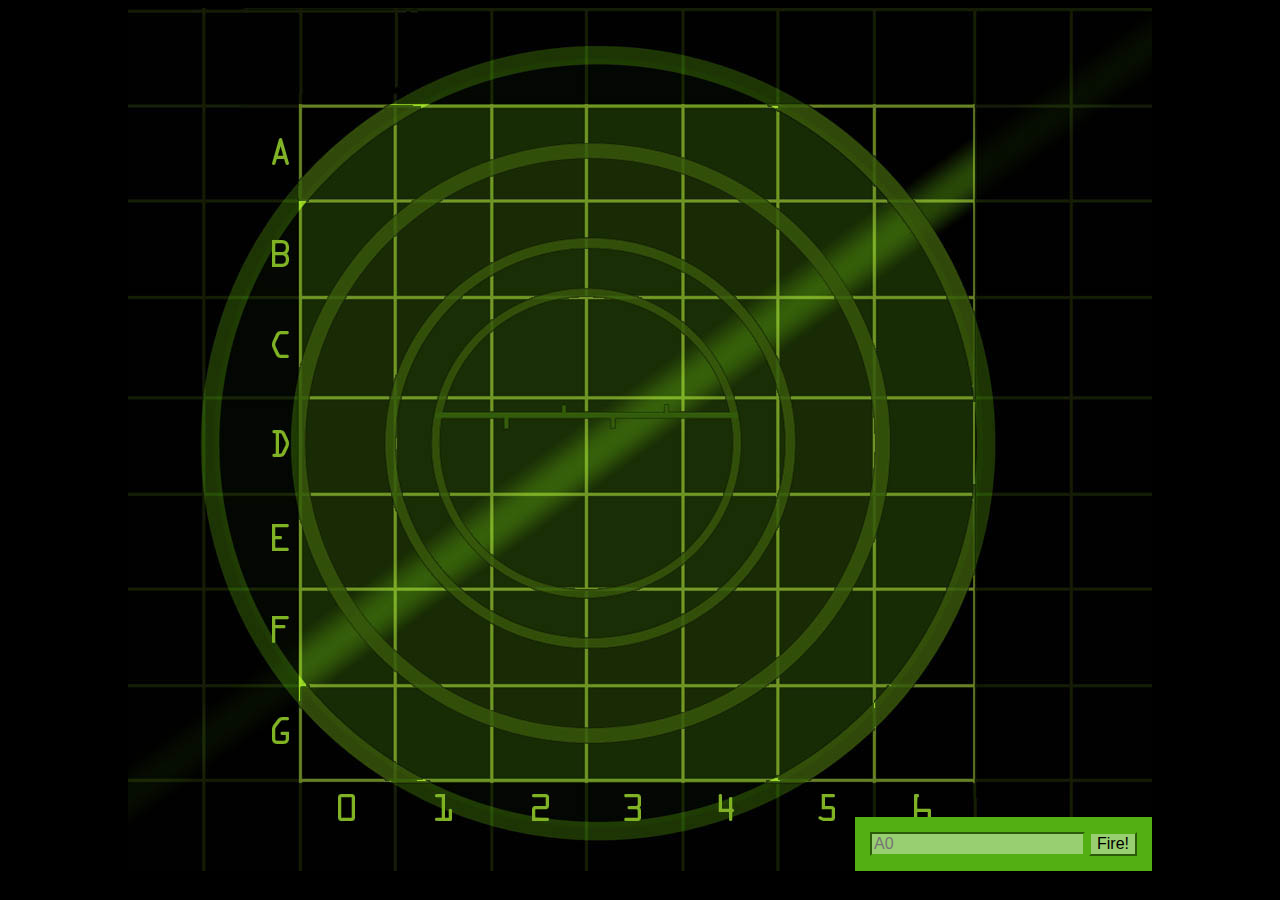
<file: main.html>
<!DOCTYPE html>
<html lang="en">

<head>
    <meta charset="UTF-8">
    <meta http-equiv="X-UA-Compatible" content="IE=edge">
    <meta name="viewport" content="width=device-width, initial-scale=1.0">

    <title>Battleship</title>

    <style>
        body {
            background-color: black;
        }
    
        #board {
            position: relative;
            width: 1024px;
            height: 863px;
            margin: auto;
            background: url(./img/board.jpg) no-repeat;
        }
    
        div#messageArea {
            position: absolute;
            top: 0px;
            left: 0px;
            color: rgb(83, 175, 19);
        }
    
        table {
            position: absolute;
            left: 173px;
            top: 98px;
            border-spacing: 0px;
    
        }
    
        td {
            width: 94px;
            height: 94px;
        }
    
        .miss {
            background: url(./img/miss.png) no-repeat center center;
        }
        .hit {
            background: url(./img/ship.png) no-repeat center center;
        }
    
        form {
            position: absolute;
            bottom: 0px;
            right: 0px;
            padding: 15px;
            background-color: rgb(83, 175, 19);
        }
    
        form input {
            background-color: rgb(152, 207, 113);
            border-color: rgb(83, 175, 19);
            font-size: 1em;
        }
    </style>
    </head>
    
    <body>
        <div id="board">
            <div id="messageArea"></div>
            <table>
                <tr>
                    <td id="00" class=""></td>
                    <td id="01" class=""></td>
                    <td id="02" class=""></td>
                    <td id="03" class=""></td>
                    <td id="04" class=""></td>
                    <td id="05" class=""></td>
                    <td id="06" class=""></td>
                </tr>
                <tr>
                    <td id="10" class=""></td>
                    <td id="11" class=""></td>
                    <td id="12" class=""></td>
                    <td id="13" class=""></td>
                    <td id="14" class=""></td>
                    <td id="15" class=""></td>
                    <td id="16" class=""></td>
                </tr>
                <tr>
                    <td id="20" class=""></td>
                    <td id="21" class=""></td>
                    <td id="22" class=""></td>
                    <td id="23" class=""></td>
                    <td id="24" class=""></td>
                    <td id="25" class=""></td>
                    <td id="26" class=""></td>
                </tr>
                <tr>
                    <td id="30" class=""></td>
                    <td id="31" class=""></td>
                    <td id="32" class=""></td>
                    <td id="33" class=""></td>
                    <td id="34" class=""></td>
                    <td id="35" class=""></td>
                    <td id="36" class=""></td>
                </tr>
                <tr>
                    <td id="40" class=""></td>
                    <td id="41" class=""></td>
                    <td id="42" class=""></td>
                    <td id="43" class=""></td>
                    <td id="44" class=""></td>
                    <td id="45" class=""></td>
                    <td id="46" class=""></td>
                </tr>
                <tr>
                    <td id="50" class=""></td>
                    <td id="51" class=""></td>
                    <td id="52" class=""></td>
                    <td id="53" class=""></td>
                    <td id="54" class=""></td>
                    <td id="55" class=""></td>
                    <td id="56" class=""></td>
                </tr>
                <tr>
                    <td id="60" class=""></td>
                    <td id="61" class=""></td>
                    <td id="62" class=""></td>
                    <td id="63" class=""></td>
                    <td id="64" class=""></td>
                    <td id="65" class=""></td>
                    <td id="66" class=""></td>
                </tr>
            </table>

            <form>
                <input type="text" id="guessInput" placeholder="A0">
                <input type="button" id="fireButton" value="Fire!">
            </form>
        </div>
        <audio id="audioHit">
            <source src="./sound/Sound_01.mp3">
        </audio>
        
        <audio id="audioMiss">
            <source src="./sound/Sound_02.mp3">
        </audio>

    <script src="script.js"></script>

    
    </body>
    
    </html>
</file>
